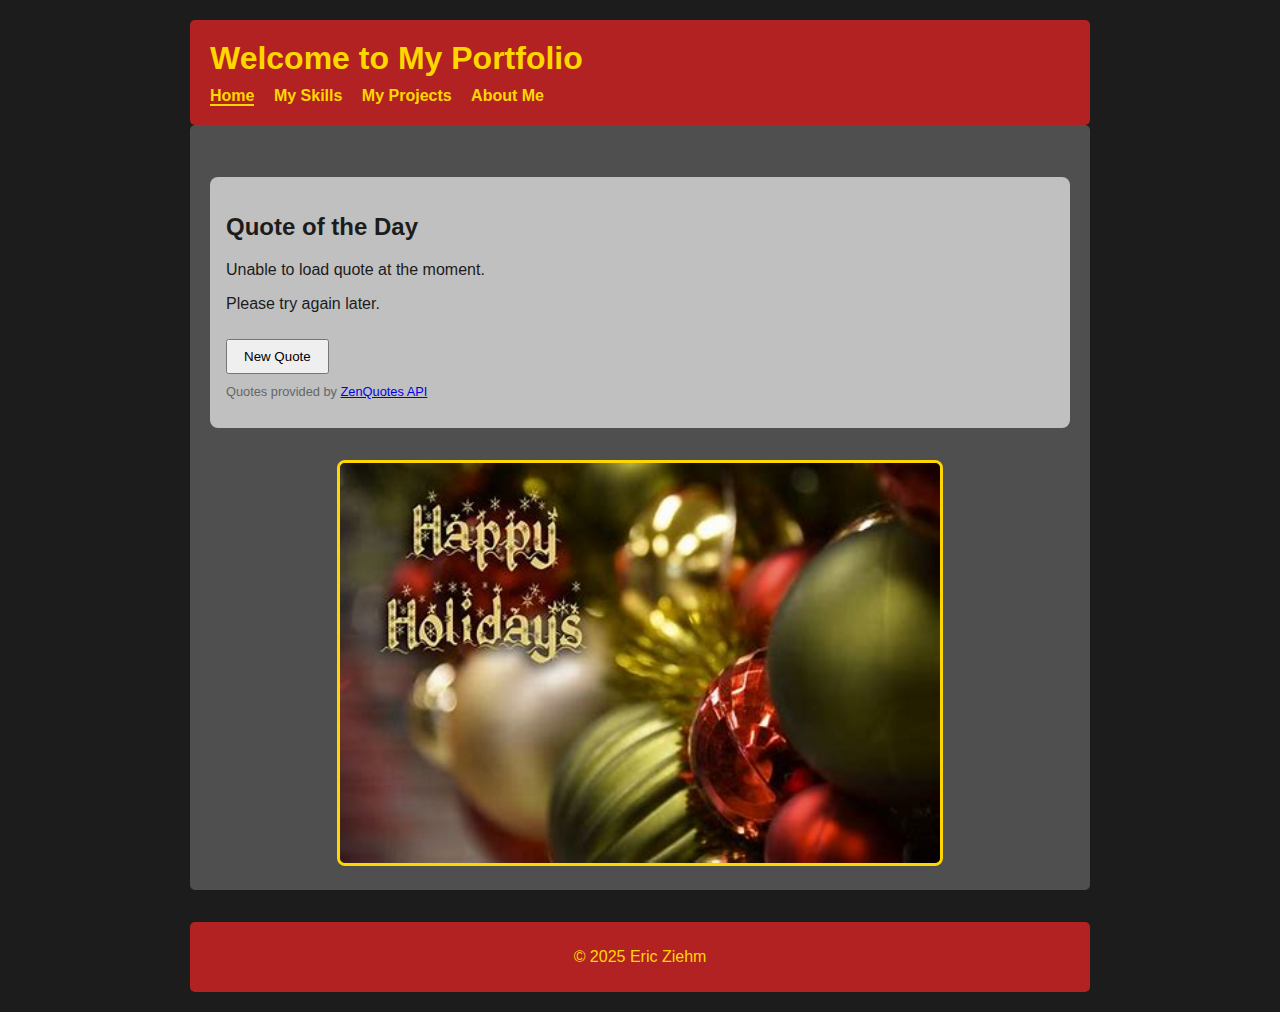
<file: FinalProject/index.html>
<!-- HTML FILE (index.html) -->
<!DOCTYPE html>
<html lang="en">
<head>
  <meta charset="UTF-8" />
  <meta name="viewport" content="width=device-width, initial-scale=1" />
  <title>Home - My Portfolio</title>
  <link rel="stylesheet" href="css/styles.css" />
</head>
<body>
  <header>
    <h1>Welcome to My Portfolio</h1>
    <nav>
      <a href="index.html" class="active">Home</a>
      <a href="skills.html">My Skills</a>
      <a href="projects.html">My Projects</a>
      <a href="about.html">About Me</a>
    </nav>
  </header>

  <main>
    <!-- Quote of the Day -->
    <section id="quote-of-the-day">
      <h2>Quote of the Day</h2>
      <p id="quote-text">Loading quote...</p>
      <p id="quote-author"></p>
      <button onclick="loadNewQuote()" style="margin-top: 10px; padding: 8px 16px; cursor: pointer;">New Quote</button>
      
      <!-- Required attribution for free API usage -->
      <p style="font-size: 0.8em; color: #666; margin-top: 10px;">
        Quotes provided by <a href="https://zenquotes.io/" target="_blank">ZenQuotes API</a>
      </p>
    </section>

    <!-- Image slideshow -->
    <section id="slideshow">
      <img id="slide" src="images/slide1.jpg" alt="Slideshow image" width="600" />
    </section>
  </main>

  <footer>
    <p>&copy; 2025 Eric Ziehm</p>
  </footer>

  <!-- Load script only once at the bottom -->
  <script src="js/main.js"></script>
</body>
</html>
</file>
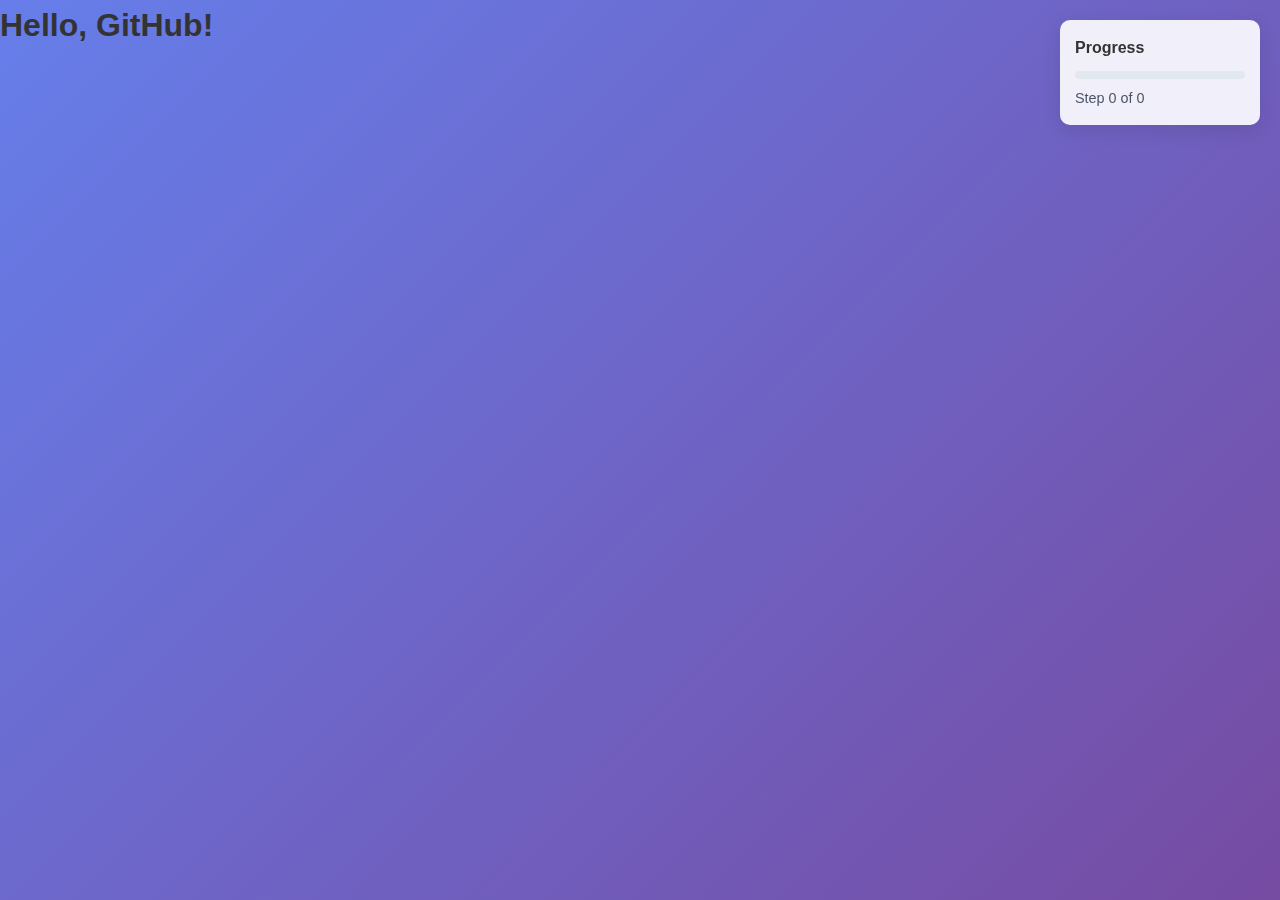
<file: github/index.html>
<!DOCTYPE html>
<html lang="en">
<head>
    <meta charset="UTF-8">
    <meta name="viewport" content="width=device-width, initial-scale=1.0">
    <title>My Website</title>
    <link rel="stylesheet" href="css/style.css">
</head>
<body>
    <h1>Hello, GitHub!</h1>
    <script src="js/script.js"></script>
</body>
</html>
</file>
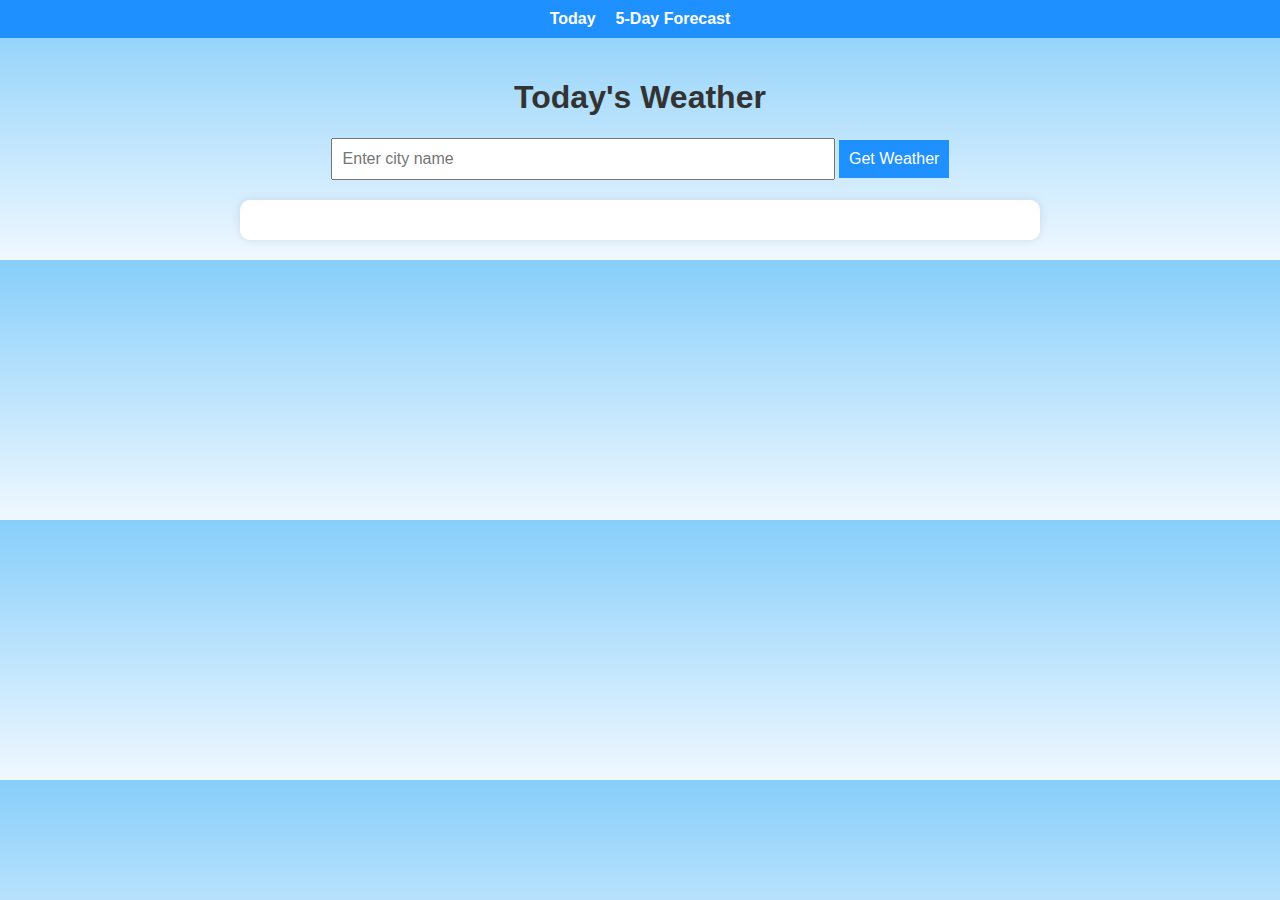
<file: WeatherWidget/index.html>
<!DOCTYPE html>
<html lang="en">
<head>
    <meta charset="UTF-8">
    <meta name="viewport" content="width=device-width, initial-scale=1.0">
    <title>Today's Weather</title>
    <link rel="stylesheet" href="style.css">
</head>
<body>
    <nav>
        <a href="index.html">Today</a>
        <a href="forecast.html">5-Day Forecast</a>
    </nav>

    <div class="container">
        <h1>Today's Weather</h1>
        <div class="input-group">
            <input type="text" id="cityInput" placeholder="Enter city name">
            <button id="getWeatherBtn">Get Weather</button>
        </div>
        <div id="weatherResult" class="weather-card"></div>
    </div>

    <script src="scripts/today.js"></script>
</body>
</html>
</file>
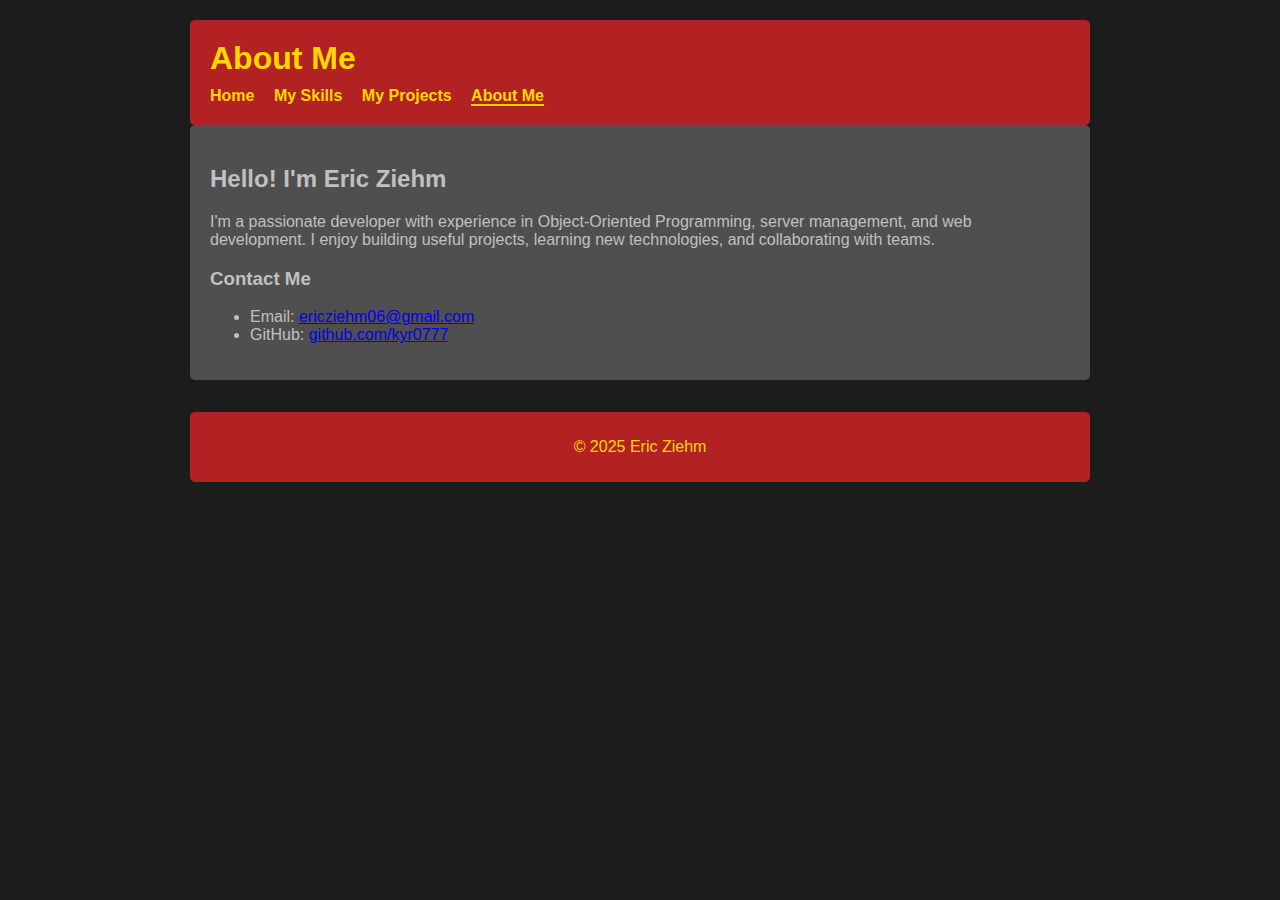
<file: FinalProject/about.html>
<!DOCTYPE html>
<html lang="en">
<head>
  <meta charset="UTF-8" />
  <meta name="viewport" content="width=device-width, initial-scale=1" />
  <title>About Me</title>
  <link rel="stylesheet" href="css/styles.css" />
</head>
<body>
  <header>
    <h1>About Me</h1>
    <nav>
      <a href="index.html">Home</a>
      <a href="skills.html">My Skills</a>
      <a href="projects.html">My Projects</a>
      <a href="about.html" class="active">About Me</a>
    </nav>
  </header>

  <main>
    <section class="about-section">
      <h2>Hello! I'm Eric Ziehm</h2>
      <p>
        I'm a passionate developer with experience in Object-Oriented Programming, 
        server management, and web development.  
        I enjoy building useful projects, learning new technologies, and collaborating with teams.
      </p>

      <h3>Contact Me</h3>
      <ul>
        <li>Email: 
          <a href="mailto:ericziehm06@gmail.com">ericziehm06@gmail.com</a>
        </li>
        <li>GitHub: 
          <a href="https://github.com/kyr0777/CSS3Repository" 
             target="_blank" rel="noopener noreferrer">
             github.com/kyr0777
          </a>
        </li>
      </ul>
    </section>
  </main>   

  <footer>
    <p>&copy; 2025 Eric Ziehm</p>
  </footer>
</body>
</html>
</file>
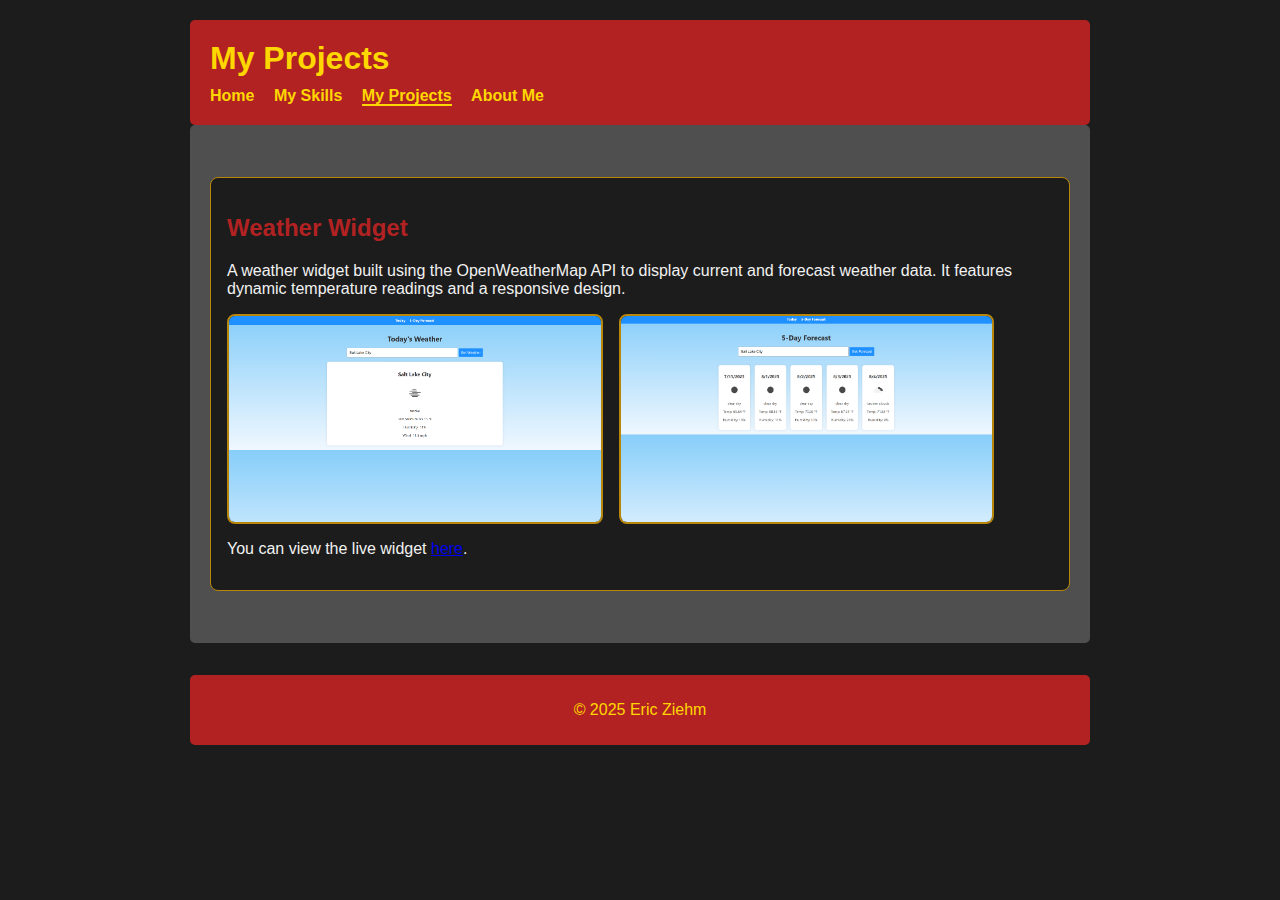
<file: FinalProject/projects.html>
<!DOCTYPE html>
<html lang="en">
<head>
    <meta charset="UTF-8">
    <meta name="viewport" content="width=device-width, initial-scale=1.0">
    <title>My Projects</title>
    <link rel="stylesheet" href="css/styles.css">
</head>
<body>
    <header>
        <h1>My Projects</h1>
        <nav>
            <a href="index.html">Home</a>
            <a href="skills.html">My Skills</a>
            <a href="projects.html" class="active">My Projects</a>
            <a href="about.html">About Me</a>
        </nav>
    </header>

    <main>
        <section class="project">
            <h2>Weather Widget</h2>
            <p>
                A weather widget built using the OpenWeatherMap API to display current and forecast weather data.
                It features dynamic temperature readings and a responsive design.
            </p>

            <!-- Two images of the widget -->
            <div class="project-images">
                <img src="images/weather1.png" alt="Weather Widget Screenshot 1" class="project-img">
                <img src="images/weather2.png" alt="Weather Widget Screenshot 2" class="project-img">
            </div>

            <p>
                You can view the live widget 
                <a href="forecast.html" target="_blank" rel="noopener noreferrer">here</a>.
            </p>
        </section>
    </main>

    <footer>
        <p>&copy; 2025 Eric Ziehm</p>
    </footer>
</body>
</html>
</file>
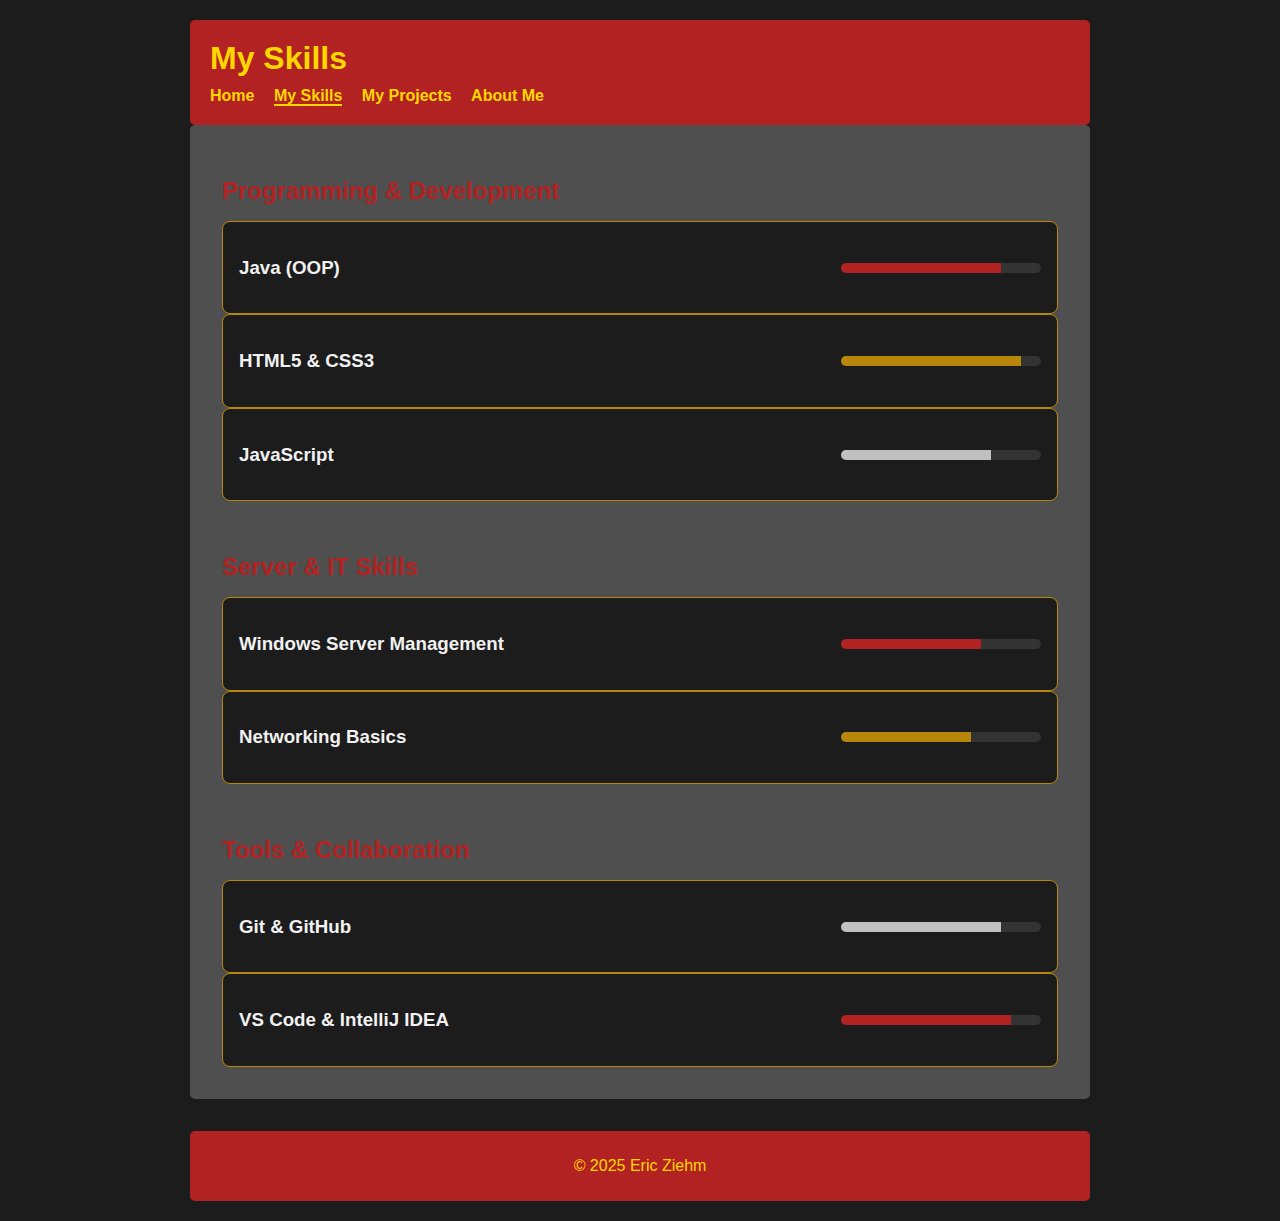
<file: FinalProject/skills.html>
<!DOCTYPE html>
<html lang="en">
<head>
    <meta charset="UTF-8">
    <meta name="viewport" content="width=device-width, initial-scale=1.0">
    <title>My Skills</title>
    <link rel="stylesheet" href="css/styles.css">
</head>
<body>
    <header>
        <h1>My Skills</h1>
        <nav>
            <a href="index.html">Home</a>
            <a href="skills.html" class="active">My Skills</a>
            <a href="projects.html">My Projects</a>
            <a href="about.html">About Me</a>
        </nav>
    </header>

    <main class="skills-container">
        <!-- Programming & Development -->
        <section class="skills-section">
            <h2>Programming & Development</h2>
            <div class="skill-card">
                <h3>Java (OOP)</h3>
                <div class="progress-bar">
                    <div class="progress java"></div>
                </div>
            </div>

            <div class="skill-card">
                <h3>HTML5 & CSS3</h3>
                <div class="progress-bar">
                    <div class="progress html"></div>
                </div>
            </div>

            <div class="skill-card">
                <h3>JavaScript</h3>
                <div class="progress-bar">
                    <div class="progress js"></div>
                </div>
            </div>
        </section>

        <!-- Server & IT Skills -->
        <section class="skills-section">
            <h2>Server & IT Skills</h2>
            <div class="skill-card">
                <h3>Windows Server Management</h3>
                <div class="progress-bar">
                    <div class="progress server"></div>
                </div>
            </div>

            <div class="skill-card">
                <h3>Networking Basics</h3>
                <div class="progress-bar">
                    <div class="progress network"></div>
                </div>
            </div>
        </section>

        <!-- Tools -->
        <section class="skills-section">
            <h2>Tools & Collaboration</h2>
            <div class="skill-card">
                <h3>Git & GitHub</h3>
                <div class="progress-bar">
                    <div class="progress git"></div>
                </div>
            </div>
            <div class="skill-card">
                <h3>VS Code & IntelliJ IDEA</h3>
                <div class="progress-bar">
                    <div class="progress ide"></div>
                </div>
            </div>
        </section>
    </main>

    <footer>
        <p>&copy; 2025 Eric Ziehm</p>
    </footer>
</body>
</html>
</file>
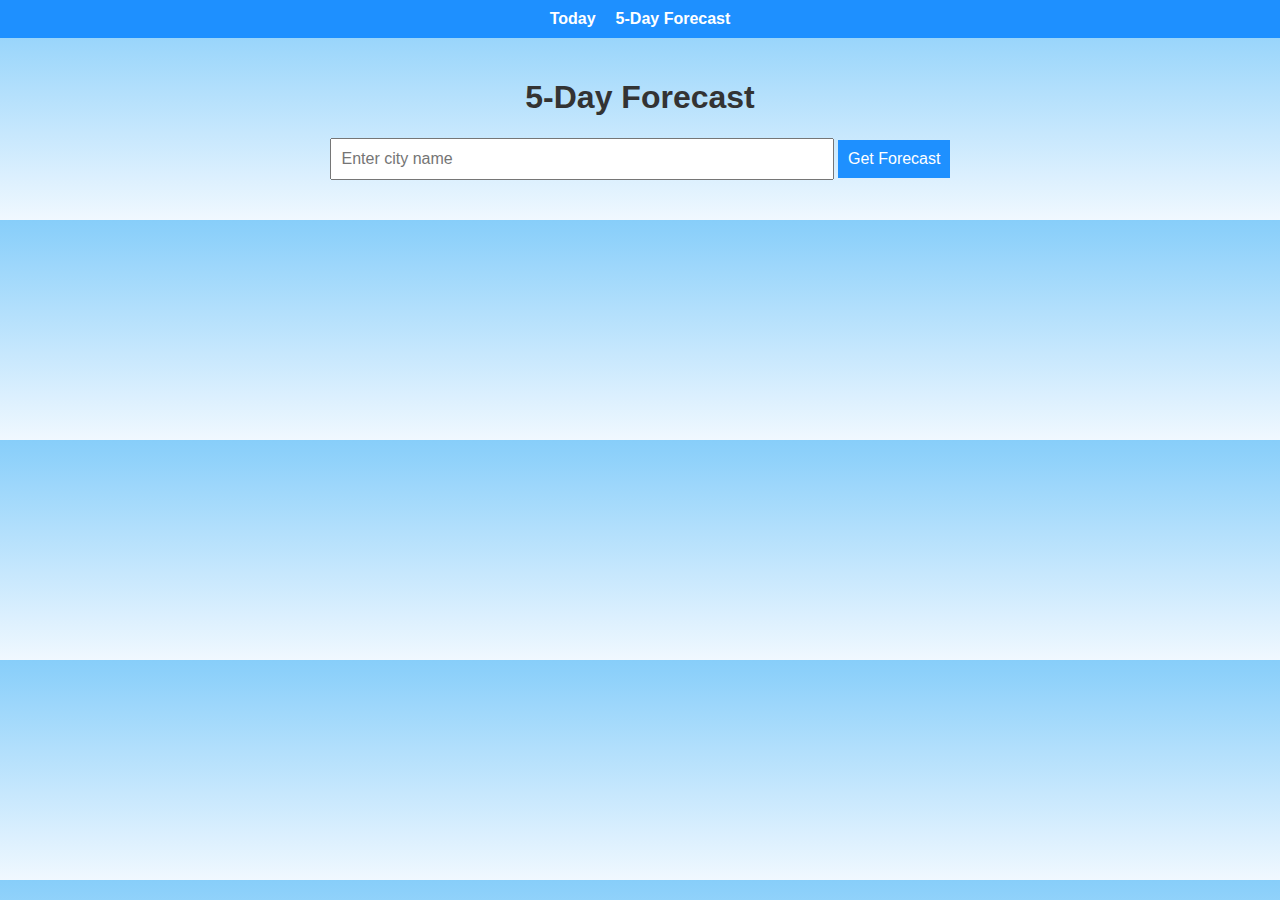
<file: WeatherWidget/forecast.html>
<!DOCTYPE html>
<html lang="en">
<head>
    <meta charset="UTF-8">
    <meta name="viewport" content="width=device-width, initial-scale=1.0">
    <title>5-Day Forecast</title>
    <link rel="stylesheet" href="style.css">
</head>
<body>
    <nav>
        <a href="index.html">Today</a>
        <a href="forecast.html">5-Day Forecast</a>
    </nav>

    <div class="container">
        <h1>5-Day Forecast</h1>
        <div class="input-group">
            <input type="text" id="cityInput" placeholder="Enter city name">
            <button id="getForecastBtn">Get Forecast</button>
        </div>
        <div id="forecastContainer" class="forecast-grid"></div>
    </div>

    <script src="scripts/forecast.js"></script>
</body>
</html>
</file>
<file: FinalProject/css/styles.css>
body {
  font-family: Arial, sans-serif;
  max-width: 900px;
  margin: 0 auto;
  padding: 20px;
  background: #1C1C1C; /* Almost black background */
  color: #C0C0C0; /* Silver text */
}

header {
  background: #B22222; /* Red */
  color: #FFD700; /* Gold text */
  padding: 20px;
  border-radius: 5px;
}

header h1 {
  margin: 0;
  font-size: 2rem;
}

nav {
  margin-top: 10px;
}

nav a {
  margin-right: 15px;
  text-decoration: none;
  color: #FFD700; /* Gold links */
  font-weight: bold;
  transition: color 0.3s ease;
}

nav a:hover {
  color: #FFFFFF; /* White on hover */
}

.active {
  border-bottom: 2px solid #FFD700;
}

main {
  background: #4F4F4F; /* Medium Gray for content area */
  padding: 20px;
  border-radius: 5px;
}

#quote-of-the-day {
  margin: 2rem 0;
  padding: 1rem;
  background: #C0C0C0; /* Silver background */
  color: #1C1C1C; /* Black text */
  border-radius: 8px;
}

#slideshow {
  margin-top: 2rem;
  text-align: center;
}

#slideshow img {
  max-width: 100%;
  height: auto;
  border-radius: 8px;
  border: 3px solid #FFD700;
}

footer {
  text-align: center;
  margin-top: 2rem;
  padding: 10px;
  background: #B22222;
  color: #FFD700;
  border-radius: 5px;
}
.project {
  margin: 2rem 0;
  padding: 1rem;
  background: #1c1c1c;
  color: #f1f1f1;
  border: 1px solid #b8860b; /* gold accent */
  border-radius: 8px;
}

.project h2 {
  color: #b22222; /* deep red */
}

.project-images {
  display: flex;
  gap: 1rem;
  flex-wrap: wrap;
  margin: 1rem 0;
}

.project-img {
  width: 45%;
  border-radius: 8px;
  border: 2px solid #b8860b;
  transition: transform 0.3s ease;
}

.project-img:hover {
  transform: scale(1.05);
}
.skills-container {
  padding: 2rem;
  display: grid;
  gap: 2rem;
}

.skills-section h2 {
  color: #b22222; /* deep red */
  margin-bottom: 1rem;
}

.skill-card {
  display: flex;
  align-items: center;
  gap: 1rem;
  background: #1c1c1c;
  border: 1px solid #b8860b; /* gold */
  padding: 1rem;
  border-radius: 8px;
}

.skill-card img {
  width: 40px;
  height: 40px;
}

.skill-card h3 {
  flex: 1;
  color: #f1f1f1;
}

.progress-bar {
  width: 200px;
  height: 10px;
  background: #333;
  border-radius: 5px;
  overflow: hidden;
}

.progress {
  height: 100%;
  transition: width 0.5s ease;
}

/* Progress Levels */
.progress.java { width: 80%; background: #b22222; }
.progress.html { width: 90%; background: #b8860b; }
.progress.js { width: 75%; background: #c0c0c0; }
.progress.server { width: 70%; background: #b22222; }
.progress.network { width: 65%; background: #b8860b; }
.progress.git { width: 80%; background: #c0c0c0; }
.progress.ide { width: 85%; background: #b22222; }
</file>
<file: github/css/style.css>
* {
margin: 0;
padding: 0;
box-sizing: border-box;
}
body {
font-family: 'Segoe UI', Tahoma, Geneva, Verdana, sans-serif;
line-height: 1.6;
color: #333;
background: linear-gradient(135deg, #667eea 0%, #764ba2 100%);
min-height: 100vh;
}
.container {
max-width: 1200px;
margin: 0 auto;
padding: 20px;
}
.header {
text-align: center;
color: white;
margin-bottom: 40px;
padding: 40px 0;
}
.header h1 {
font-size: 3.5rem;
margin-bottom: 10px;
text-shadow: 2px 2px 4px rgba(0,0,0,0.3);
}
.header p {
font-size: 1.3rem;
opacity: 0.9;
}
.section {
background: white;
margin: 30px 0;
border-radius: 15px;
padding: 30px;
box-shadow: 0 10px 30px rgba(0,0,0,0.1);
transition: transform 0.3s ease;
}
.section:hover {
transform: translateY(-5px);
}
.section-title {
font-size: 2rem;
color: #4a5568;
margin-bottom: 20px;
border-bottom: 3px solid #667eea;
padding-bottom: 10px;
}
.intro-grid {
display: grid;
grid-template-columns: 1fr 1fr;
gap: 30px;
margin-bottom: 30px;
}
.intro-card {
background: linear-gradient(135deg, #05784e 0%, #063817 100%);
padding: 25px;
border-radius: 12px;
color: white;
text-align: center;
}
.intro-card h3 {
font-size: 1.5rem;
margin-bottom: 15px;
}
.scenario {
margin: 25px 0;
background: linear-gradient(135deg, #f8f9ff 0%, #e6f3ff 100%);
border-radius: 12px;
overflow: hidden;
border: 1px solid #e2e8f0;
}
.scenario-header {
background: linear-gradient(135deg, #4299e1 0%, #3182ce 100%);
color: white;
padding: 20px;
display: flex;
align-items: center;
}
.scenario-icon {
font-size: 2rem;
margin-right: 15px;
}
.scenario-header h3 {
margin: 0;
font-size: 1.3rem;
}
.scenario-content {
padding: 25px;
}
.before-after {
display: grid;
grid-template-columns: 1fr 1fr;
gap: 20px;
}
.before, .after {
padding: 20px;
border-radius: 8px;
}
.before {
background: linear-gradient(135deg, #fed7d7 0%, #feb2b2 100%);
border-left: 4px solid #f56565;
}
.after {
background: linear-gradient(135deg, #c6f6d5 0%, #07df52 100%);
border-left: 4px solid #38a169;
}
.before h4, .after h4 {
margin-bottom: 10px;
font-size: 1.1rem;
}
.before code, .after code {
background: rgba(0,0,0,0.1);
padding: 2px 6px;
border-radius: 3px;
font-family: 'Courier New', monospace;
}
.version-benefits {
margin-top: 30px;
padding: 25px;
background: linear-gradient(135deg, #667eea 0%, #764ba2 100%);
border-radius: 12px;
color: white;
}
.version-benefits h3 {
text-align: center;
margin-bottom: 25px;
font-size: 1.5rem;
}
.benefits-grid {
display: grid;
grid-template-columns: repeat(auto-fit, minmax(250px, 1fr));
gap: 20px;
}
.benefit-card {
background: rgba(255,255,255,0.15);
padding: 20px;
border-radius: 10px;
text-align: center;
backdrop-filter: blur(10px);
border: 1px solid rgba(255,255,255,0.2);
}
.benefit-icon {
font-size: 2.5rem;
margin-bottom: 10px;
display: block;
}
.benefit-card h4 {
margin-bottom: 10px;
font-size: 1.1rem;
}
.benefit-card p {
font-size: 0.9rem;
opacity: 0.9;
}
.commands-grid {
display: grid;
grid-template-columns: repeat(auto-fit, minmax(280px, 1fr));
gap: 20px;
margin: 25px 0;
}
.command-card {
background: linear-gradient(135deg, #a8edea 0%, #fed6e3 100%);
padding: 20px;
border-radius: 10px;
border-left: 5px solid #667eea;
}
.command-card code {
background: rgba(0,0,0,0.1);
padding: 8px 12px;
border-radius: 5px;
font-weight: bold;
display: block;
margin-bottom: 10px;
font-family: 'Courier New', monospace;
}
.step {
background: linear-gradient(135deg, #ffecd2 0%, #fcb69f 100%);
margin: 20px 0;
padding: 25px;
border-radius: 12px;
border-left: 6px solid #ff6b6b;
}
.step-number {
background: #ff6b6b;
color: white;
width: 40px;
height: 40px;
border-radius: 50%;
display: flex;
align-items: center;
justify-content: center;
font-weight: bold;
font-size: 1.2rem;
margin-bottom: 15px;
}
.step h3 {
color: #2d3748;
margin-bottom: 15px;
font-size: 1.3rem;
}
.substep {
background: rgba(255,255,255,0.7);
margin: 15px 0;
padding: 15px;
border-radius: 8px;
border-left: 3px solid #4299e1;
}
.substep h4 {
color: #2b6cb0;
margin-bottom: 10px;
}
.code-block {
background: #2d3748;
color: #e2e8f0;
padding: 15px;
border-radius: 8px;
font-family: 'Courier New', monospace;
margin: 10px 0;
overflow-x: auto;
}
.highlight {
background: linear-gradient(120deg, #a8ff78 0%, #78ffd6 100%);
padding: 15px;
border-radius: 8px;
margin: 15px 0;
border-left: 4px solid #38a169;
}
.warning {
background: linear-gradient(120deg, #ffd89b 0%, #19547b 100%);
color: white;
padding: 15px;
border-radius: 8px;
margin: 15px 0;
border-left: 4px solid #f56565;
}
.timeline {
position: relative;
margin: 30px 0;
}
.timeline::before {
content: '';
position: absolute;
left: 30px;
top: 0;
bottom: 0;
width: 3px;
background: #667eea;
}
.timeline-item {
position: relative;
margin: 25px 0;
padding-left: 80px;
}
.timeline-item::before {
content: '';
position: absolute;
left: 21px;
top: 10px;
width: 20px;
height: 20px;
border-radius: 50%;
background: #667eea;
border: 3px solid white;
box-shadow: 0 0 0 3px #667eea;
}
.update-flow {
background: linear-gradient(135deg, #667eea 0%, #764ba2 100%);
color: white;
padding: 25px;
border-radius: 12px;
text-align: center;
}
.flow-steps {
display: flex;
justify-content: space-around;
align-items: center;
margin-top: 20px;
flex-wrap: wrap;
}
.flow-step {
background: rgba(255,255,255,0.2);
padding: 15px;
border-radius: 8px;
margin: 10px;
min-width: 200px;
}
.arrow {
font-size: 2rem;
margin: 0 10px;
}
/* Animation classes for JavaScript */
.fade-in {
opacity: 0;
transform: translateY(20px);
transition: opacity 0.6s ease, transform 0.6s ease;
}
.fade-in.visible {
opacity: 1;
transform: translateY(0);
}
.pulse {
animation: pulse 1s infinite;
}
@keyframes pulse {
0% {
transform: scale(1);
}
50% {
transform: scale(1.05);
}
100% {
transform: scale(1);
}
}
/* Responsive Design */
@media (max-width: 768px) {
.intro-grid {
grid-template-columns: 1fr;
}
.header h1 {
font-size: 2.5rem;
}
.commands-grid {
grid-template-columns: 1fr;
}
.flow-steps {
flex-direction: column;
}
.arrow {
transform: rotate(90deg);
}
.before-after {
grid-template-columns: 1fr;
}
.benefits-grid {
grid-template-columns: 1fr;
}
.container {
padding: 10px;
}
.section {
padding: 20px;
}
.header {
padding: 20px 0;
}
.timeline-item {
padding-left: 60px;
}
.timeline::before {
left: 20px;
}
.timeline-item::before {
left: 11px;
}
}
</file>
<file: WeatherWidget/style.css>
body {
    font-family: 'Segoe UI', sans-serif;
    margin: 0;
    padding: 0;
    background: linear-gradient(to bottom, #87cefa, #f0f8ff);
    color: #333;
}

nav {
    background: #1e90ff;
    padding: 10px;
    display: flex;
    justify-content: center;
    gap: 20px;
}

nav a {
    color: white;
    text-decoration: none;
    font-weight: bold;
}

.container {
    max-width: 800px;
    margin: auto;
    padding: 20px;
    text-align: center;
}

.input-group {
    margin: 20px 0;
}

input {
    padding: 10px;
    width: 60%;
    font-size: 1em;
}

button {
    padding: 10px;
    font-size: 1em;
    background: #1e90ff;
    border: none;
    color: white;
    cursor: pointer;
    transition: 0.3s;
}

button:hover {
    background: #104e8b;
}

.weather-card, .forecast-day {
    background: white;
    border-radius: 10px;
    padding: 20px;
    margin-top: 20px;
    box-shadow: 0 0 10px rgba(0,0,0,0.1);
}

.forecast-grid {
    display: grid;
    grid-template-columns: repeat(auto-fill, minmax(140px, 1fr));
    gap: 20px;
    margin-top: 20px;
}

.forecast-day img {
    width: 60px;
    height: 60px;
}
</file>
